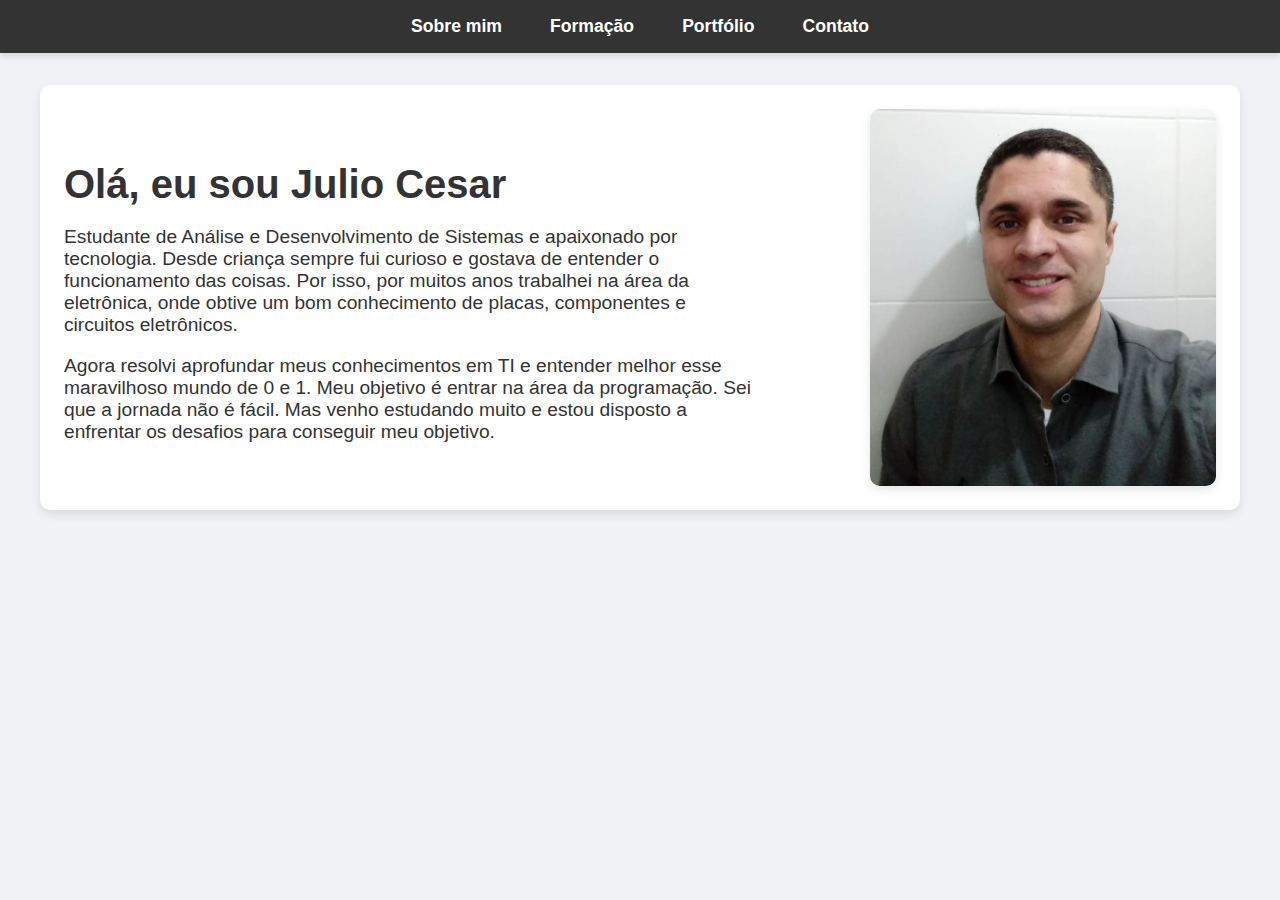
<file: index.html>
<!DOCTYPE html>
<html lang="pt-br">

<head>
    <meta charset="UTF-8">
    <meta name="viewport" content="width=device-width, initial-scale=1.0">
    <title>Sobre mim</title>
    <link rel="stylesheet" href="styles.css">
</head>

<body>
    <header>
        <nav>
            <ul>
                <li><a href="index.html">Sobre mim</a></li>
                <li><a href="formacao.html">Formação</a></li>
                <li><a href="portifolio.html">Portfólio</a></li>
                <li><a href="contato.html">Contato</a></li>
            </ul>
        </nav>
    </header>
    <main><!-- Seção contendo minha descrição pessoal e foto -->
        <section class="content">
            <div class="intro">
                <div class="text">
                    <h1>Olá, eu sou Julio Cesar</h1>
                    <p>Estudante de Análise e Desenvolvimento de Sistemas e apaixonado por tecnologia. Desde criança
                        sempre fui curioso e gostava de entender o funcionamento das coisas. Por isso, por muitos anos
                        trabalhei na área da eletrônica, onde obtive um bom conhecimento de placas, componentes e
                        circuitos eletrônicos.</p>
                    <p>Agora resolvi aprofundar meus conhecimentos em TI e entender melhor esse maravilhoso mundo de 0 e
                        1. Meu objetivo é entrar na área da programação. Sei que a jornada não é fácil. Mas venho
                        estudando muito e estou disposto a enfrentar os desafios para conseguir meu objetivo.
                    </p>
                </div>
                <img src="foto.jpg" alt="Foto de Julio Cesar">
            </div>
        </section>
    </main>
</body>

</html>
</file>
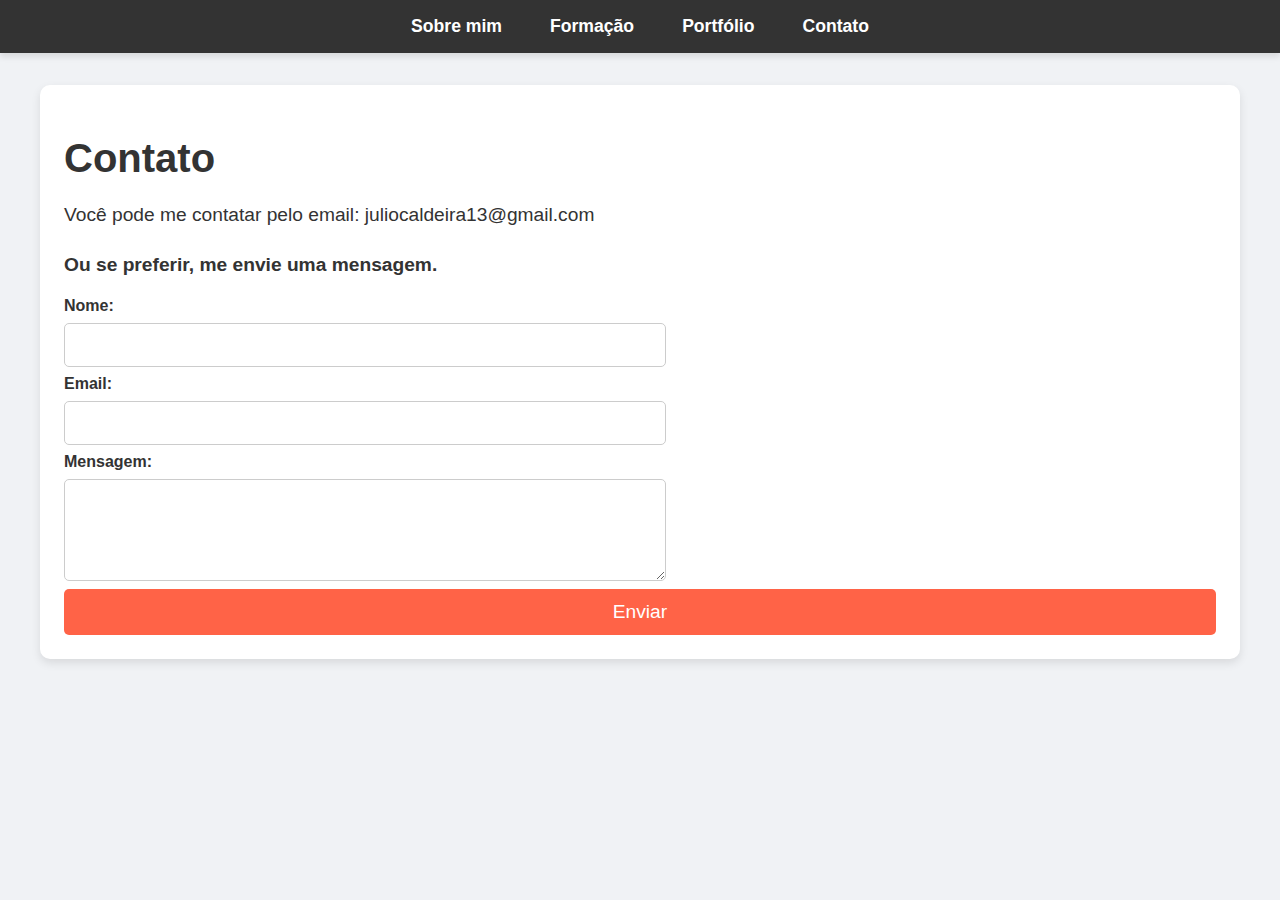
<file: contato.html>
<!DOCTYPE html>
<html lang="pt-br">

<head>
    <meta charset="UTF-8">
    <meta name="viewport" content="width=device-width, initial-scale=1.0">
    <title>Contato</title>
    <link rel="stylesheet" href="styles.css">
</head>

<body>
    <header>
        <nav>
            <ul>
                <li><a href="index.html">Sobre mim</a></li>
                <li><a href="formacao.html">Formação</a></li>
                <li><a href="portifolio.html">Portfólio</a></li>
                <li><a href="contato.html">Contato</a></li>
            </ul>
        </nav>
    </header>
    <main><!-- Seção contendo um formulario para entrar em contato com o desenvolvedor -->
        <section class="content">
            <div class="contato">
                <h1>Contato</h1>
                <p>Você pode me contatar pelo email: juliocaldeira13@gmail.com</p>
                <h3>Ou se preferir, me envie uma mensagem.</h3>
                <form>
                    <label for="nome">Nome:</label>
                    <input type="text" id="nome" name="nome" required>
                    <label for="email">Email:</label>
                    <input type="email" id="email" name="email" required>
                    <label for="mensagem">Mensagem:</label>
                    <textarea id="mensagem" name="mensagem" rows="4" cols="50" required></textarea>
                    <input type="submit"  onsubmit="" value="Enviar">
                </form>
            </div>
        </section>
    </main>
</body>

</html>
</file>
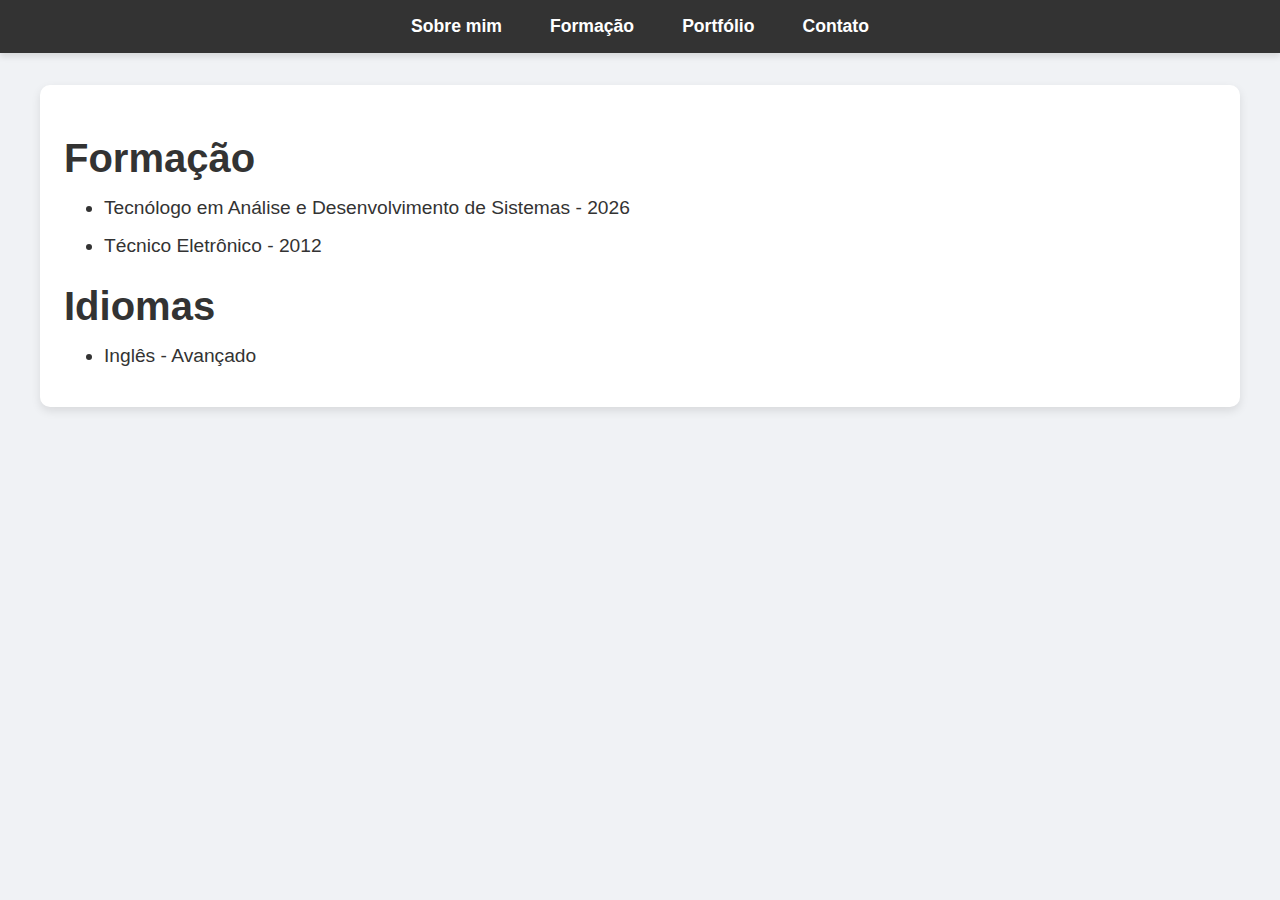
<file: formacao.html>
<!DOCTYPE html>
<html lang="pt-br">

<head>
    <meta charset="UTF-8">
    <meta name="viewport" content="width=device-width, initial-scale=1.0">
    <title>Formação</title>
    <link rel="stylesheet" href="styles.css">
</head>

<body>
    <header>
        <nav>
            <ul>
                <li><a href="index.html">Sobre mim</a></li>
                <li><a href="formacao.html">Formação</a></li>
                <li><a href="portifolio.html">Portfólio</a></li>
                <li><a href="contato.html">Contato</a></li>
            </ul>
        </nav>
    </header>
    <main><!-- Seção contendo meus cursos e idiomas falados -->
        <section class="content">
            <div class="formacao">
                <div class="text">
                    <h1>Formação</h1>
                    <ul>
                        <li>Tecnólogo em Análise e Desenvolvimento de Sistemas - 2026 </li>
                        <li>Técnico Eletrônico - 2012 </li>
                    </ul>
                    <h1>Idiomas</h1>
                    <ul>
                        <li>Inglês - Avançado</li>
                    </ul>
                </div>
            </div>
        </section>
    </main>
</body>

</html>
</file>
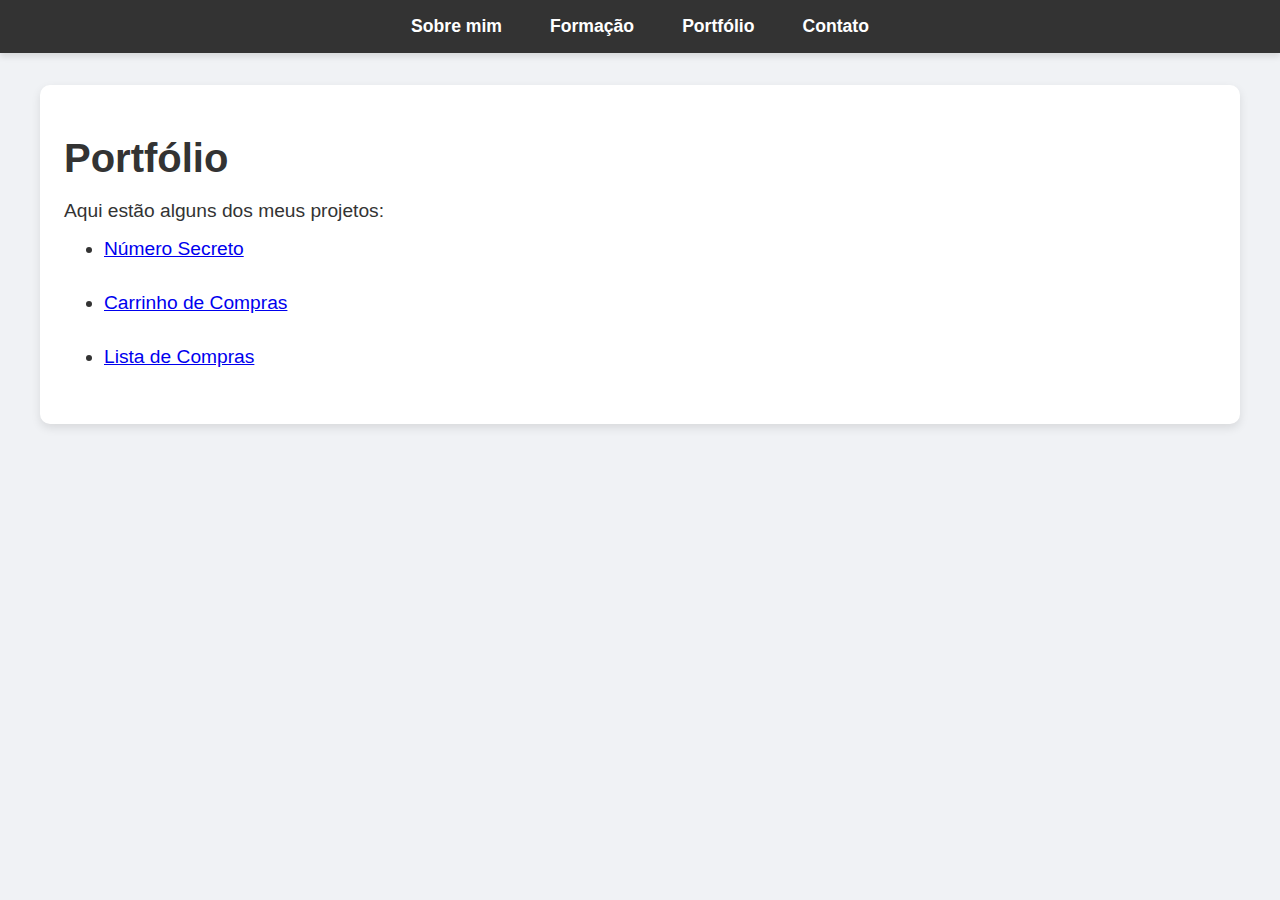
<file: portifolio.html>
<!DOCTYPE html>
<html lang="pt-br">

<head>
    <meta charset="UTF-8">
    <meta name="viewport" content="width=device-width, initial-scale=1.0">
    <title>Portfólio</title>
    <link rel="stylesheet" href="styles.css">
</head>

<body>
    <header>
        <nav>
            <ul>
                <li><a href="index.html">Sobre mim</a></li>
                <li><a href="formacao.html">Formação</a></li>
                <li><a href="portifolio.html">Portfólio</a></li>
                <li><a href="contato.html">Contato</a></li>
            </ul>
        </nav>
    </header>
    <main><!-- Links de outros projetos pessoais -->
        <section class="content">
            <div class="portifolio">
                <div class="text">
                    <h1>Portfólio</h1>
                    <p>Aqui estão alguns dos meus projetos:</p>
                    <ul>
                        <!--Jogo para adivinhar o número secreto, onde mostra a quantidade de tentativas usadas para acertar-->
                        <li><a href="https://jucaldeira.github.io/Numero_Secreto/" target="_blank">Número Secreto</a>
                        </li>
                        <!--Carrinho de compras, onde foi utilizado funções de array  -->
                        <li><a href="https://jucaldeira.github.io/Carrinho_de_Compras/" target="_blank">Carrinho de Compras</a>
                        </li>
                        <!-- To do list, onde pude treinar o uso de funções e o uso do localStorage -->
                        <li><a href="https://jucaldeira.github.io/Lista_de_Compras/" target="_blank">Lista de Compras</a>
                        </li>
                    </ul>
                </div>
            </div>
        </section>
    </main>
</body>

</html>
</file>
<file: styles.css>
body {
    font-family: 'Roboto', sans-serif;
    margin: 0;
    padding: 0;
    background-color: #f0f2f5;
    color: #333;
}

header {
    background-color: #333;
    color: #fff;
    padding: 1rem 0;
    text-align: center;
    box-shadow: 0 4px 6px rgba(0, 0, 0, 0.1);
}

nav ul {
    list-style: none;
    padding: 0;
    margin: 0;
    display: flex;
    justify-content: center;
}

nav ul li {
    margin: 0 1.5rem;
}

nav ul li a {
    color: #fff;
    text-decoration: none;
    font-weight: 700;
    font-size: 1.1rem;
}

nav ul li a:hover {
    color: #ff6347;
}


main {
    padding: 2rem 2rem;
    max-width: 1200px;
    margin: 0 auto;
}

.content {
    background-color: #fff;
    padding: 1.5rem;
    border-radius: 10px;
    box-shadow: 0 4px 10px rgba(0, 0, 0, 0.1);
}

h1 {
    color: #333;
    font-size: 2.5rem;
    margin-bottom: 1rem;
}

.intro {
    display: flex;
    align-items: center;
    justify-content: space-between;
    flex-wrap: wrap;
}

.intro .text, .formacao .text{
    max-width: 60%;
}

.intro p, .formacao li, .portifolio li, .portifolio p, .contato p {
    font-size: 1.2rem;
    margin-bottom: 1rem;
}

.intro img {
    max-width: 30%;
    border-radius: 10px;
    margin-left: 2rem;
    box-shadow: 0 4px 10px rgba(0, 0, 0, 0.1);
}
.portifolio a {
    display: inline-block;
    margin-bottom: 1rem;
}

.contato p, .contato h3 {
    font-size: 1.2rem;
    line-height: 1.6;
    margin-bottom: 1rem;
}

form {
    display: flex;
    flex-direction: column;
}

label {
    font-size: 1rem;
    font-weight: bold;
    margin-bottom: 0.5rem;
}

input[type="text"], input[type="email"], textarea {
    width: 50%;
    padding: 0.75rem;
    border: 1px solid #ccc;
    border-radius: 5px;
    font-size: 1rem;
    margin-bottom: .5rem;
}

input[type="text"]:focus, input[type="email"]:focus, textarea:focus {
    outline: none;
    border-color: #ff6347;
    box-shadow: 0 0 5px rgba(255, 99, 71, 0.5);
}

input[type="submit"] {
    background-color: #ff6347;
    color: #fff;
    border: none;
    border-radius: 5px;
    padding: 0.75rem 1.5rem;
    font-size: 1.2rem;
    cursor: pointer;
    transition: background-color 0.3s;
}

input[type="submit"]:hover {
    background-color: #e55337;
}
</file>
